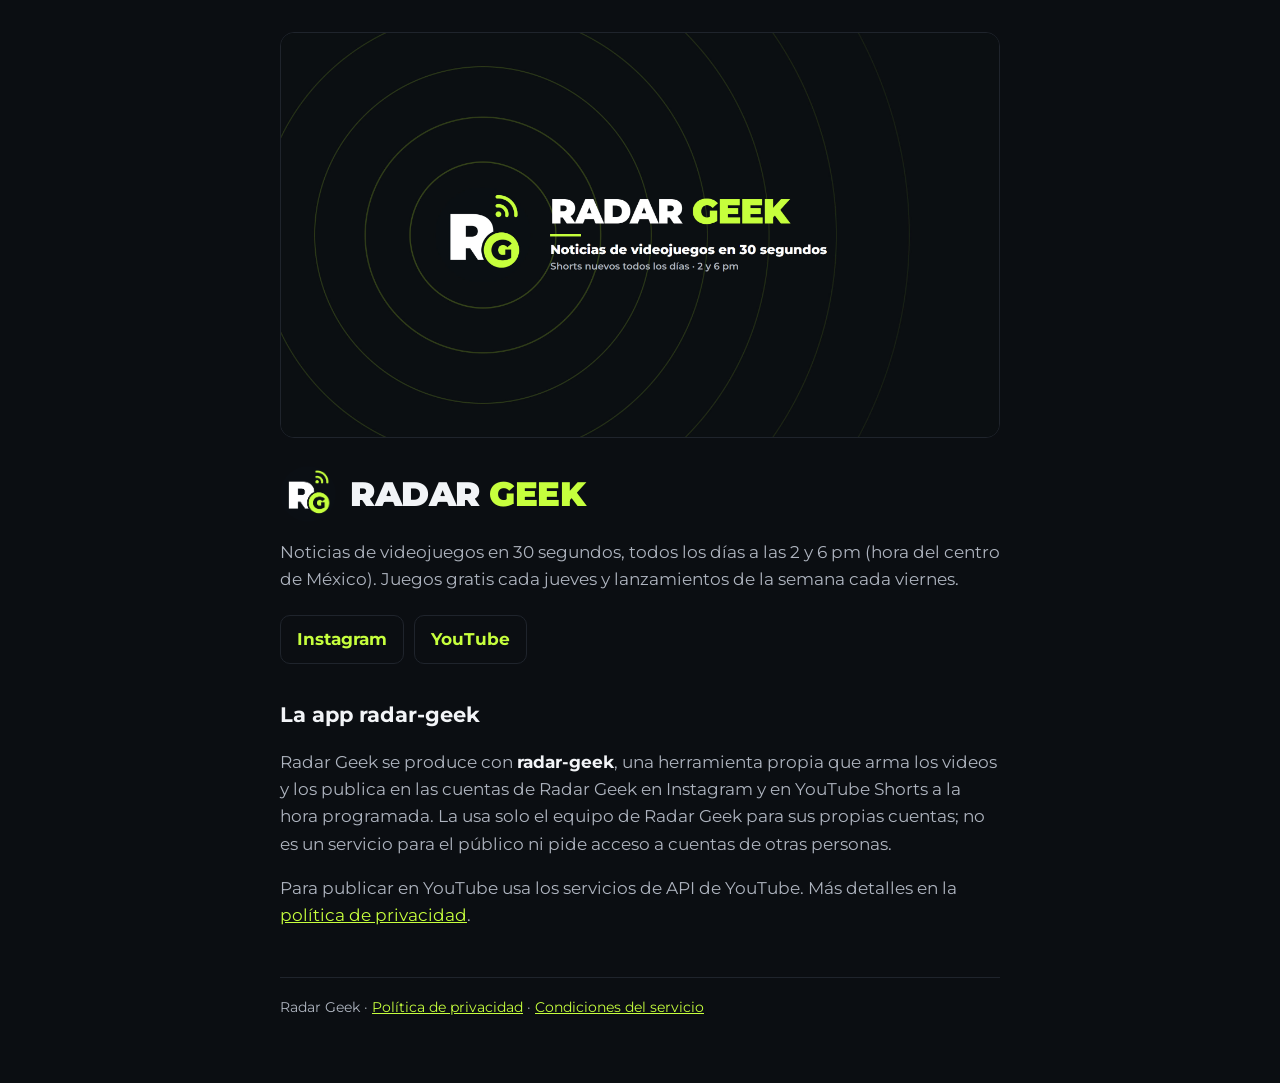
<file: index.html>
<!doctype html>
<html lang="es">
<head>
<meta charset="utf-8">
<meta name="viewport" content="width=device-width,initial-scale=1">
<title>Radar Geek</title>
<meta name="description" content="Noticias de videojuegos en 30 segundos, en Instagram y YouTube Shorts.">
<link rel="icon" href="logo.png">
<link rel="preconnect" href="https://fonts.googleapis.com">
<link href="https://fonts.googleapis.com/css2?family=Montserrat:wght@400;700;900&display=swap" rel="stylesheet">
<link rel="stylesheet" href="estilo.css">
</head>
<body>
<main class="contenedor">
  <img class="banner" src="banner-youtube.jpg" alt="Radar Geek: noticias de videojuegos en 30 segundos">
  <header>
    <img src="logo.png" alt="">
    <h1>RADAR <span>GEEK</span></h1>
  </header>
  <p>Noticias de videojuegos en 30 segundos, todos los días a las 2 y 6 pm (hora del centro de México). Juegos gratis cada jueves y lanzamientos de la semana cada viernes.</p>
  <div class="enlaces">
    <a href="https://www.instagram.com/radargeekmx/">Instagram</a>
    <a href="https://www.youtube.com/channel/UCu5Lqzz4TuaisO4e_u13ioQ">YouTube</a>
  </div>

  <h2>La app radar-geek</h2>
  <p>Radar Geek se produce con <strong>radar-geek</strong>, una herramienta propia que arma los videos y los publica en las cuentas de Radar Geek en Instagram y en YouTube Shorts a la hora programada. La usa solo el equipo de Radar Geek para sus propias cuentas; no es un servicio para el público ni pide acceso a cuentas de otras personas.</p>
  <p>Para publicar en YouTube usa los servicios de API de YouTube. Más detalles en la <a href="privacidad.html">política de privacidad</a>.</p>

  <footer>Radar Geek · <a href="privacidad.html">Política de privacidad</a> · <a href="condiciones.html">Condiciones del servicio</a></footer>
</main>
</body>
</html>
</file>
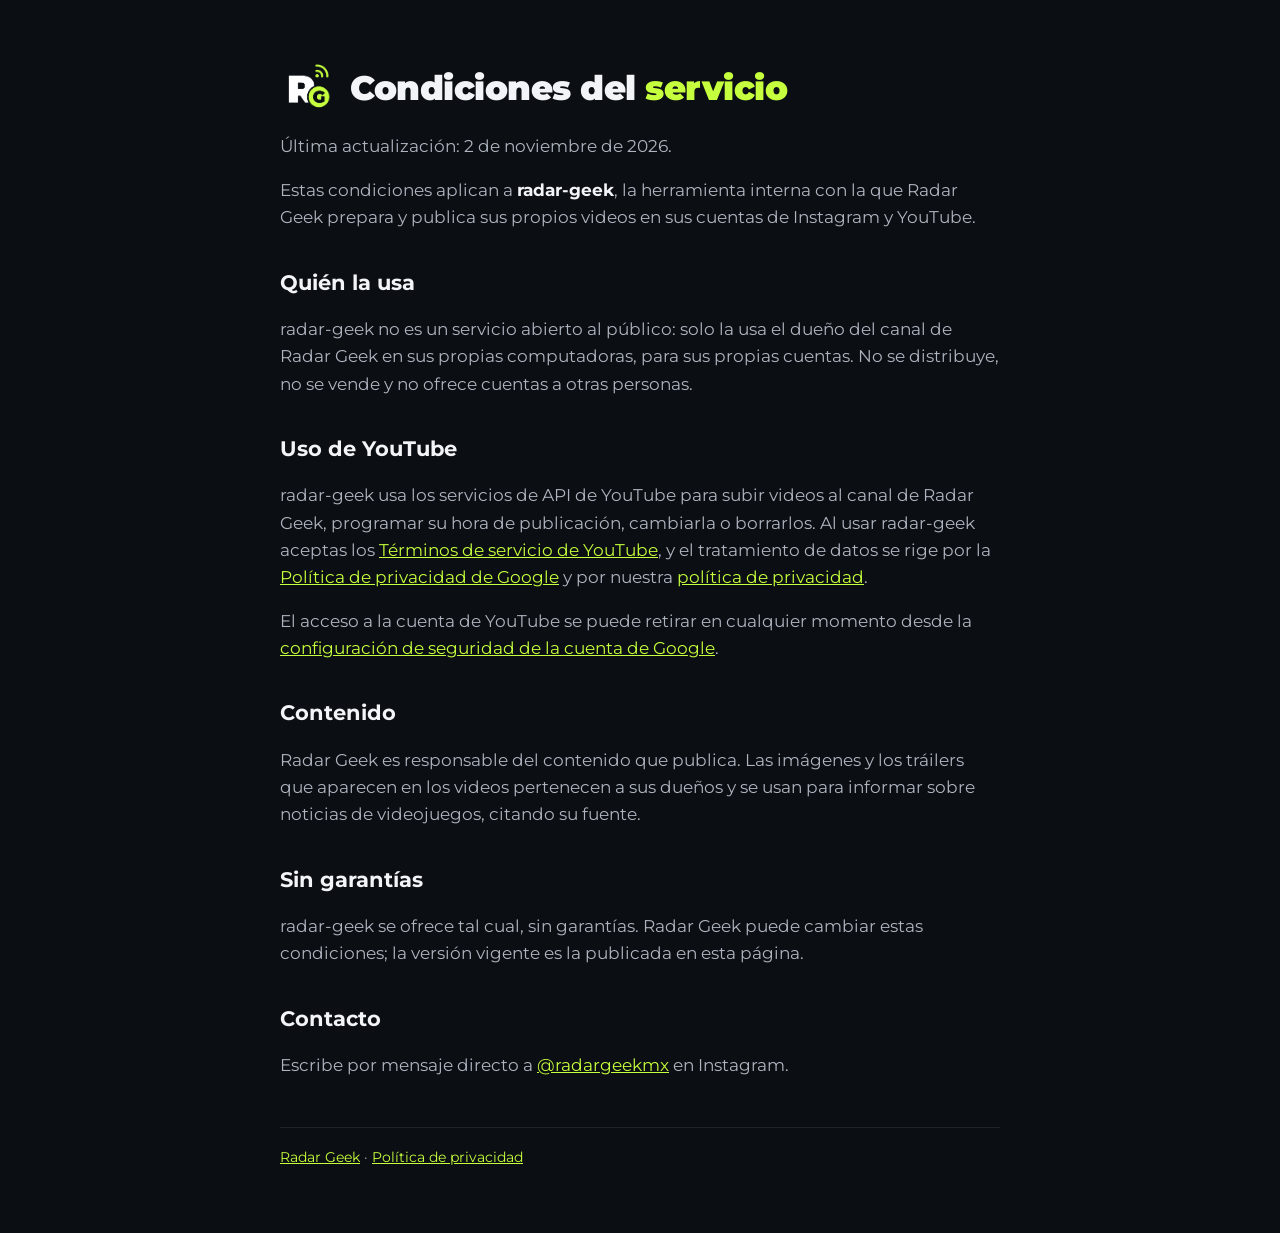
<file: condiciones.html>
<!doctype html>
<html lang="es">
<head>
<meta charset="utf-8">
<meta name="viewport" content="width=device-width,initial-scale=1">
<title>Condiciones del servicio · Radar Geek</title>
<link rel="icon" href="logo.png">
<link rel="preconnect" href="https://fonts.googleapis.com">
<link href="https://fonts.googleapis.com/css2?family=Montserrat:wght@400;700;900&display=swap" rel="stylesheet">
<link rel="stylesheet" href="estilo.css">
</head>
<body>
<main class="contenedor">
  <header>
    <img src="logo.png" alt="">
    <h1>Condiciones del <span>servicio</span></h1>
  </header>
  <p>Última actualización: 2 de noviembre de 2026.</p>
  <p>Estas condiciones aplican a <strong>radar-geek</strong>, la herramienta interna con la que Radar Geek prepara y publica sus propios videos en sus cuentas de Instagram y YouTube.</p>

  <h2>Quién la usa</h2>
  <p>radar-geek no es un servicio abierto al público: solo la usa el dueño del canal de Radar Geek en sus propias computadoras, para sus propias cuentas. No se distribuye, no se vende y no ofrece cuentas a otras personas.</p>

  <h2>Uso de YouTube</h2>
  <p>radar-geek usa los servicios de API de YouTube para subir videos al canal de Radar Geek, programar su hora de publicación, cambiarla o borrarlos. Al usar radar-geek aceptas los <a href="https://www.youtube.com/t/terms">Términos de servicio de YouTube</a>, y el tratamiento de datos se rige por la <a href="https://policies.google.com/privacy">Política de privacidad de Google</a> y por nuestra <a href="privacidad.html">política de privacidad</a>.</p>
  <p>El acceso a la cuenta de YouTube se puede retirar en cualquier momento desde la <a href="https://security.google.com/settings/security/permissions">configuración de seguridad de la cuenta de Google</a>.</p>

  <h2>Contenido</h2>
  <p>Radar Geek es responsable del contenido que publica. Las imágenes y los tráilers que aparecen en los videos pertenecen a sus dueños y se usan para informar sobre noticias de videojuegos, citando su fuente.</p>

  <h2>Sin garantías</h2>
  <p>radar-geek se ofrece tal cual, sin garantías. Radar Geek puede cambiar estas condiciones; la versión vigente es la publicada en esta página.</p>

  <h2>Contacto</h2>
  <p>Escribe por mensaje directo a <a href="https://www.instagram.com/radargeekmx/">@radargeekmx</a> en Instagram.</p>

  <footer><a href="./">Radar Geek</a> · <a href="privacidad.html">Política de privacidad</a></footer>
</main>
</body>
</html>
</file>
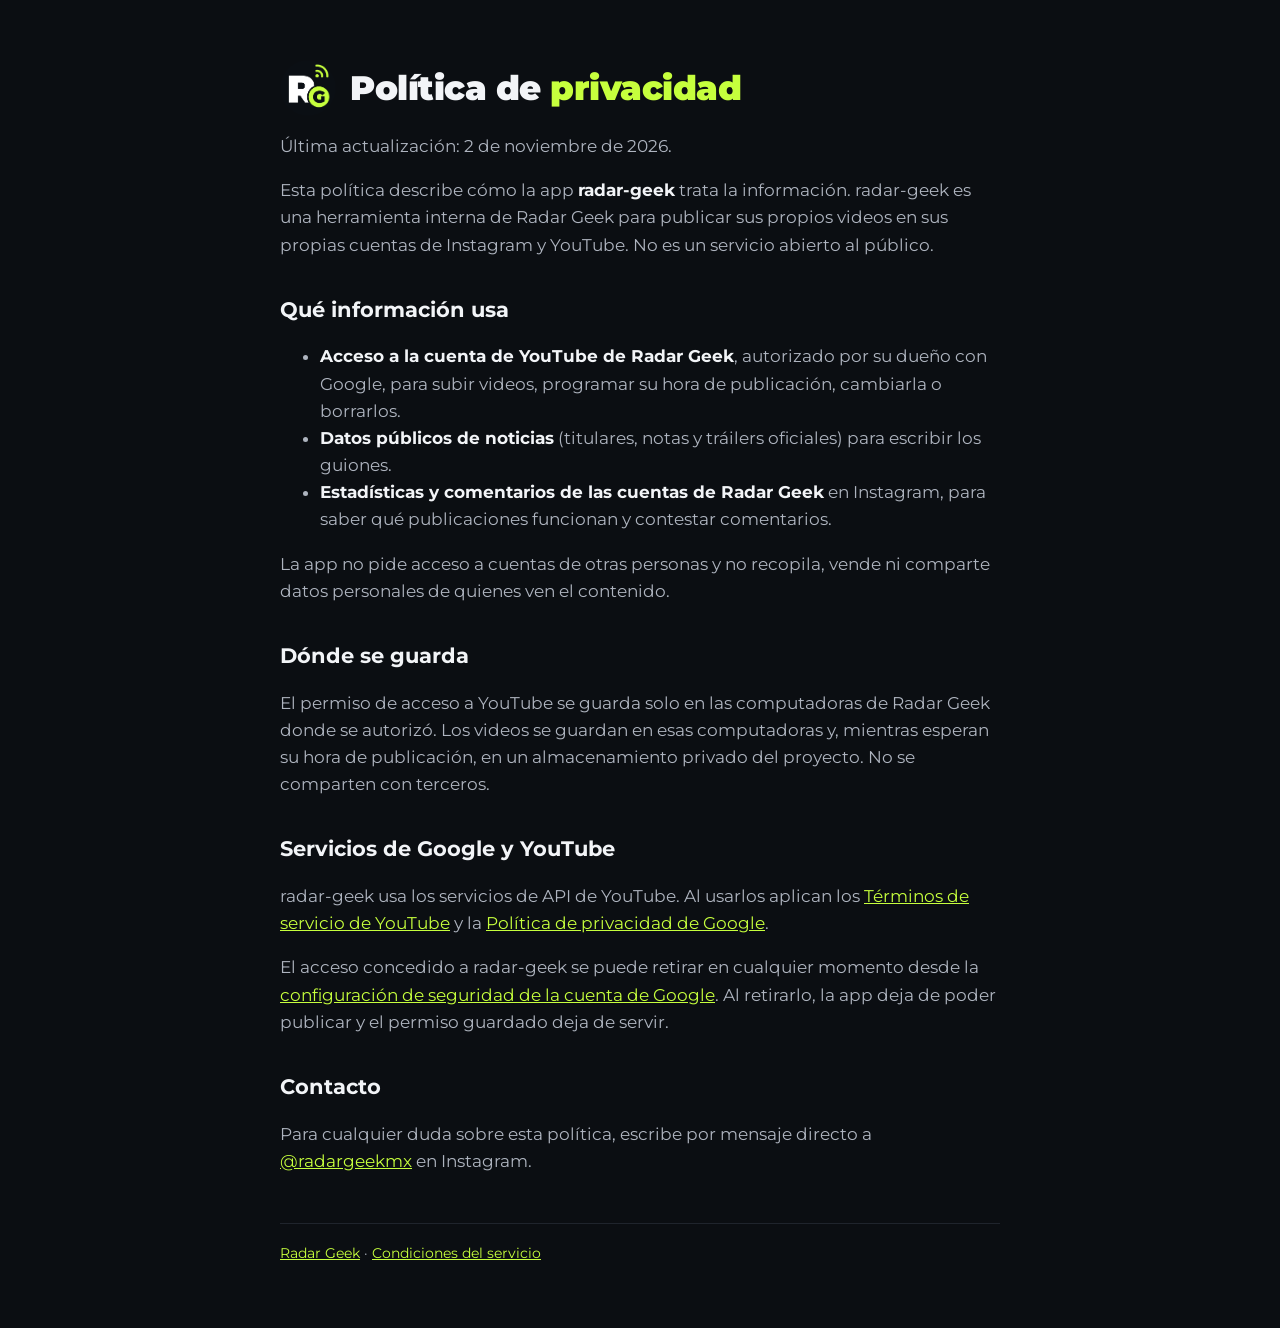
<file: privacidad.html>
<!doctype html>
<html lang="es">
<head>
<meta charset="utf-8">
<meta name="viewport" content="width=device-width,initial-scale=1">
<title>Política de privacidad · Radar Geek</title>
<link rel="icon" href="logo.png">
<link rel="preconnect" href="https://fonts.googleapis.com">
<link href="https://fonts.googleapis.com/css2?family=Montserrat:wght@400;700;900&display=swap" rel="stylesheet">
<link rel="stylesheet" href="estilo.css">
</head>
<body>
<main class="contenedor">
  <header>
    <img src="logo.png" alt="">
    <h1>Política de <span>privacidad</span></h1>
  </header>
  <p>Última actualización: 2 de noviembre de 2026.</p>
  <p>Esta política describe cómo la app <strong>radar-geek</strong> trata la información. radar-geek es una herramienta interna de Radar Geek para publicar sus propios videos en sus propias cuentas de Instagram y YouTube. No es un servicio abierto al público.</p>

  <h2>Qué información usa</h2>
  <ul>
    <li><strong>Acceso a la cuenta de YouTube de Radar Geek</strong>, autorizado por su dueño con Google, para subir videos, programar su hora de publicación, cambiarla o borrarlos.</li>
    <li><strong>Datos públicos de noticias</strong> (titulares, notas y tráilers oficiales) para escribir los guiones.</li>
    <li><strong>Estadísticas y comentarios de las cuentas de Radar Geek</strong> en Instagram, para saber qué publicaciones funcionan y contestar comentarios.</li>
  </ul>
  <p>La app no pide acceso a cuentas de otras personas y no recopila, vende ni comparte datos personales de quienes ven el contenido.</p>

  <h2>Dónde se guarda</h2>
  <p>El permiso de acceso a YouTube se guarda solo en las computadoras de Radar Geek donde se autorizó. Los videos se guardan en esas computadoras y, mientras esperan su hora de publicación, en un almacenamiento privado del proyecto. No se comparten con terceros.</p>

  <h2>Servicios de Google y YouTube</h2>
  <p>radar-geek usa los servicios de API de YouTube. Al usarlos aplican los <a href="https://www.youtube.com/t/terms">Términos de servicio de YouTube</a> y la <a href="https://policies.google.com/privacy">Política de privacidad de Google</a>.</p>
  <p>El acceso concedido a radar-geek se puede retirar en cualquier momento desde la <a href="https://security.google.com/settings/security/permissions">configuración de seguridad de la cuenta de Google</a>. Al retirarlo, la app deja de poder publicar y el permiso guardado deja de servir.</p>

  <h2>Contacto</h2>
  <p>Para cualquier duda sobre esta política, escribe por mensaje directo a <a href="https://www.instagram.com/radargeekmx/">@radargeekmx</a> en Instagram.</p>

  <footer><a href="./">Radar Geek</a> · <a href="condiciones.html">Condiciones del servicio</a></footer>
</main>
</body>
</html>
</file>
<file: estilo.css>
:root{--fondo:#0b0e12;--texto:#f2f4f7;--suave:#aeb4bf;--lima:#c6ff3d;--borde:#1f242c}
*{box-sizing:border-box}
html,body{margin:0;background:var(--fondo);color:var(--texto);font:17px/1.6 Montserrat,system-ui,sans-serif}
a{color:var(--lima)}
.contenedor{max-width:760px;margin:0 auto;padding:32px 20px 64px}
.banner{display:block;width:100%;border-radius:14px;border:1px solid var(--borde)}
header{display:flex;align-items:center;gap:14px;margin:28px 0 8px}
header img{width:56px;height:56px;border-radius:50%}
h1{font-weight:900;font-size:34px;margin:0;letter-spacing:-.5px}
h1 span{color:var(--lima)}
h2{font-size:21px;margin:34px 0 8px}
p,li{color:var(--suave)}
strong{color:var(--texto)}
.enlaces{display:flex;gap:10px;flex-wrap:wrap;margin:22px 0}
.enlaces a{padding:10px 16px;border:1px solid var(--borde);border-radius:10px;text-decoration:none;font-weight:700}
.enlaces a:hover{border-color:var(--lima)}
footer{margin-top:48px;padding-top:18px;border-top:1px solid var(--borde);font-size:14px;color:var(--suave)}
</file>
